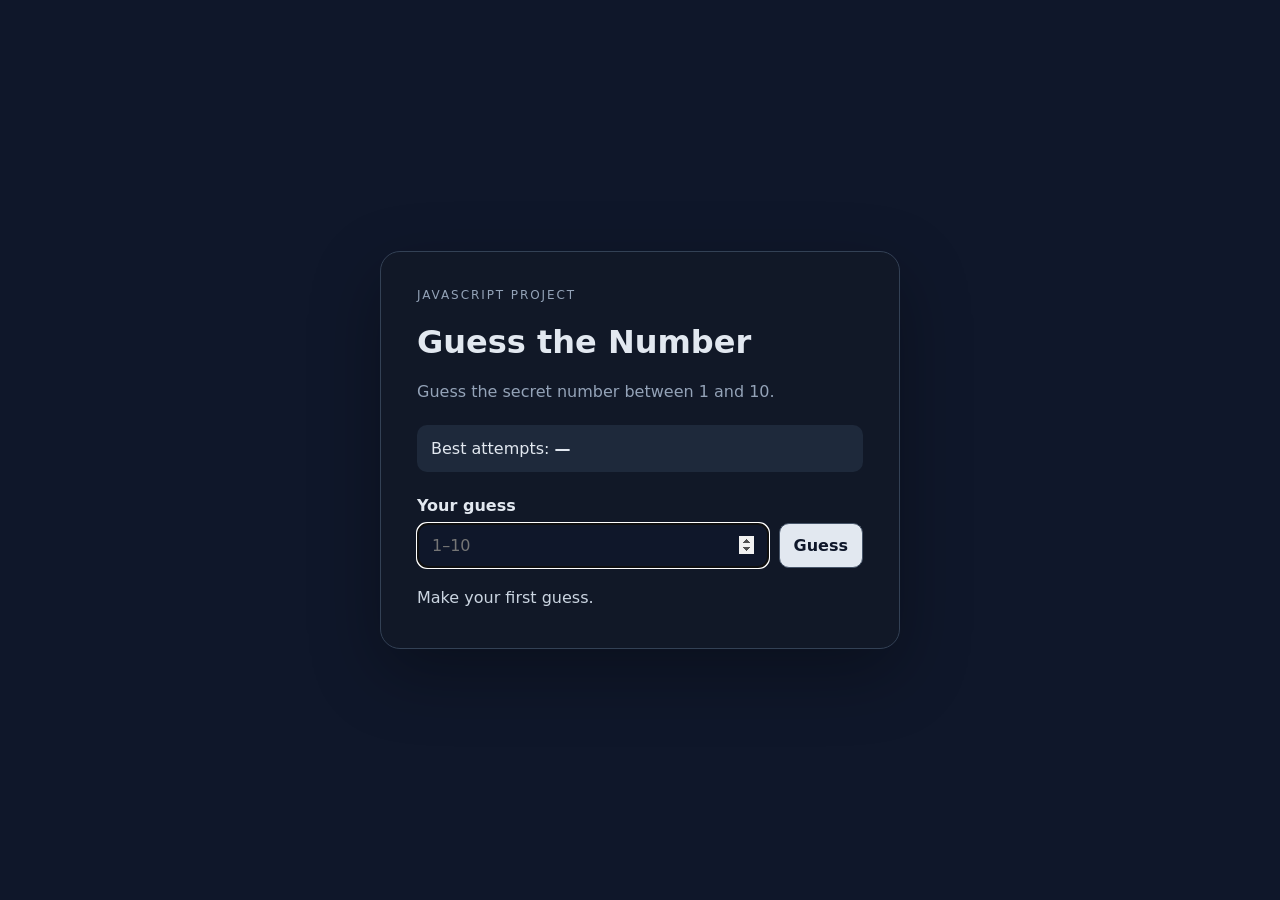
<file: index.html>
<!doctype html>
<html lang="en">
<head>
  <meta charset="UTF-8">
  <meta name="viewport" content="width=device-width, initial-scale=1.0">
  <meta name="description" content="A simple JavaScript number guessing game with attempt tracking and high score persistence.">
  <title>Guess the Number | Bhupal Singh Bhandari</title>
  <link rel="stylesheet" href="style.css">
</head>
<body>
  <main class="game-card">
    <p class="eyebrow">JAVASCRIPT PROJECT</p>
    <h1>Guess the Number</h1>
    <p class="subtitle">Guess the secret number between 1 and 10.</p>
    <div class="score">Best attempts: <strong id="highScore">—</strong></div>
    <label for="guessInput">Your guess</label>
    <div class="controls">
      <input id="guessInput" type="number" min="1" max="10" inputmode="numeric" placeholder="1–10">
      <button id="guessBtn">Guess</button>
    </div>
    <p id="message" class="message" role="status" aria-live="polite">Make your first guess.</p>
    <button id="playAgainBtn" class="secondary" hidden>Play again</button>
  </main>
  <script src="script.js"></script>
</body>
</html>
</file>
<file: style.css>
*{box-sizing:border-box}body{margin:0;min-height:100vh;display:grid;place-items:center;padding:24px;font-family:Inter,system-ui,sans-serif;background:#0f172a;color:#e2e8f0}.game-card{width:min(100%,520px);padding:36px;border:1px solid #334155;border-radius:20px;background:#111827;box-shadow:0 24px 70px rgba(0,0,0,.3)}.eyebrow{margin:0 0 10px;font-size:12px;letter-spacing:.16em;color:#94a3b8}.subtitle{color:#94a3b8}.score{margin:24px 0;padding:14px;border-radius:10px;background:#1e293b}label{display:block;margin-bottom:8px;font-weight:600}.controls{display:flex;gap:10px}input,button{font:inherit;padding:12px 14px;border-radius:10px;border:1px solid #475569}input{width:100%;background:#0f172a;color:#fff}button{background:#e2e8f0;color:#0f172a;font-weight:700;cursor:pointer}.secondary{margin-top:10px;background:transparent;color:#e2e8f0}.message{min-height:24px;margin:20px 0 0;color:#cbd5e1}@media(max-width:480px){.game-card{padding:24px}.controls{flex-direction:column}}
</file>
